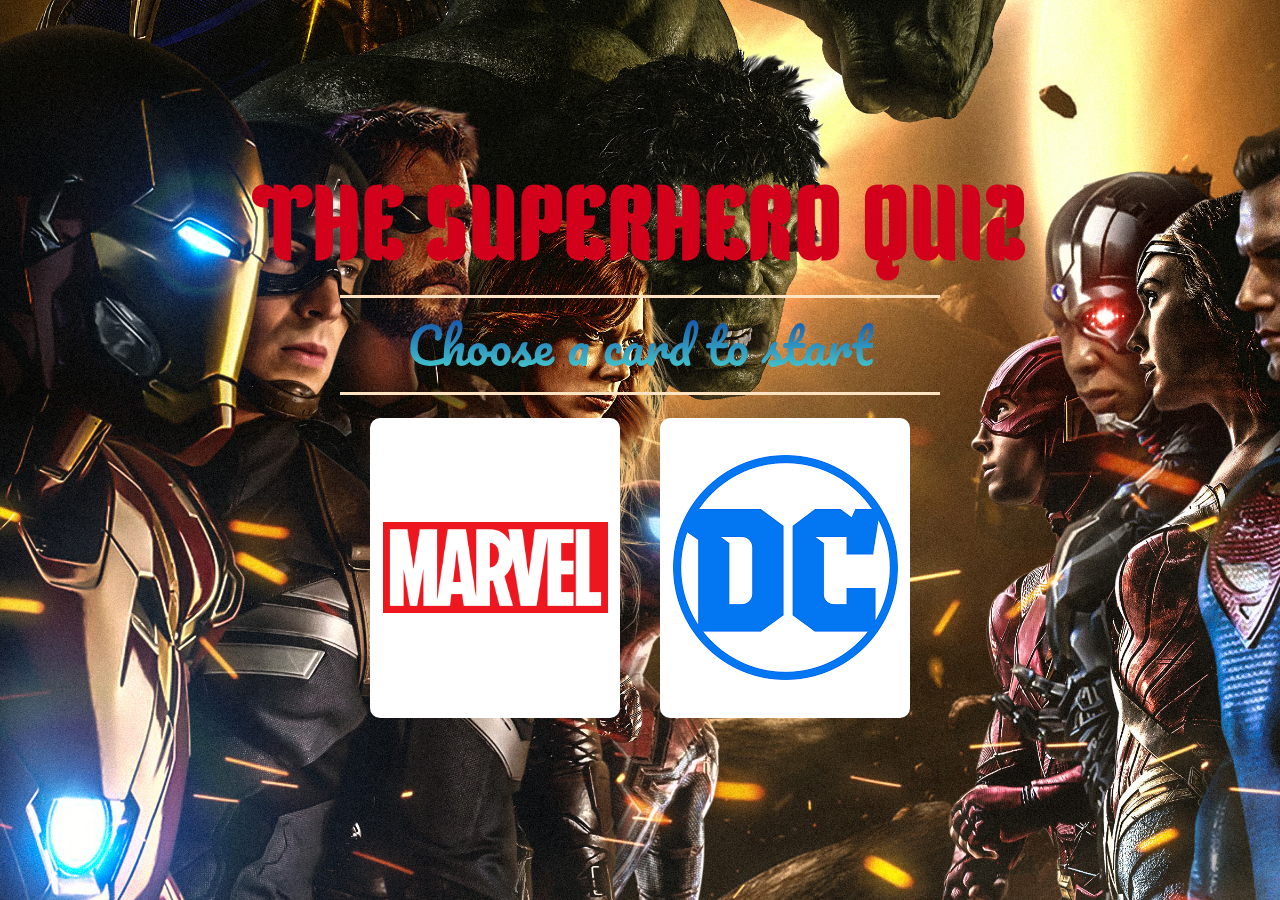
<file: index.html>
<html lang="en">
    <head>
        <meta charset="UTF-8">
        <meta http-equiv="X-UA-Compatible" content="IE=edge">
        <meta name="viewport" content="width=device-width, initial-scale=1.0">
        <title>SUPERHERO QUIZ</title>
        <link rel="stylesheet" href="./styles.css">
    </head>

    <script>
        /*function shuffleArray(array) {
            for (let i = array.length - 1; i > 0; i--) {
                const j = Math.floor(Math.random() * (i + 1));
                [array[i], array[j]] = [array[j], array[i]];
            }
        }*/
        //This is an arrow function and it its very similar to normal function in JS
        const openquiz = (quizname) => { 
            localStorage.clear();
            localStorage.setItem("quizType", quizname);
            localStorage.setItem("questionNum",1);
            localStorage.setItem("score",0);
            window.location.href = "index1.html";
        }
    </script>

    <body class="bg">
        <div class="c1">
            <h1> THE SUPERHERO QUIZ </h1>
            <div class="hrline1"></div>
            <p> Choose a card to start</p>
            <div class="hrline1"></div>
        </div>

        <div class="c2">
            <div class="card1 marv" onclick="openquiz('marvel')">
                <img class="mar" src="./images/Marvel_Logo.png" alt="marvel">
            </div>
            <div class="card1 dc" onclick="openquiz('dc')">
                <img src="./images/dc_logo.png" alt="DC">
            </div>
        </div>
    </body>
</html>
</file>
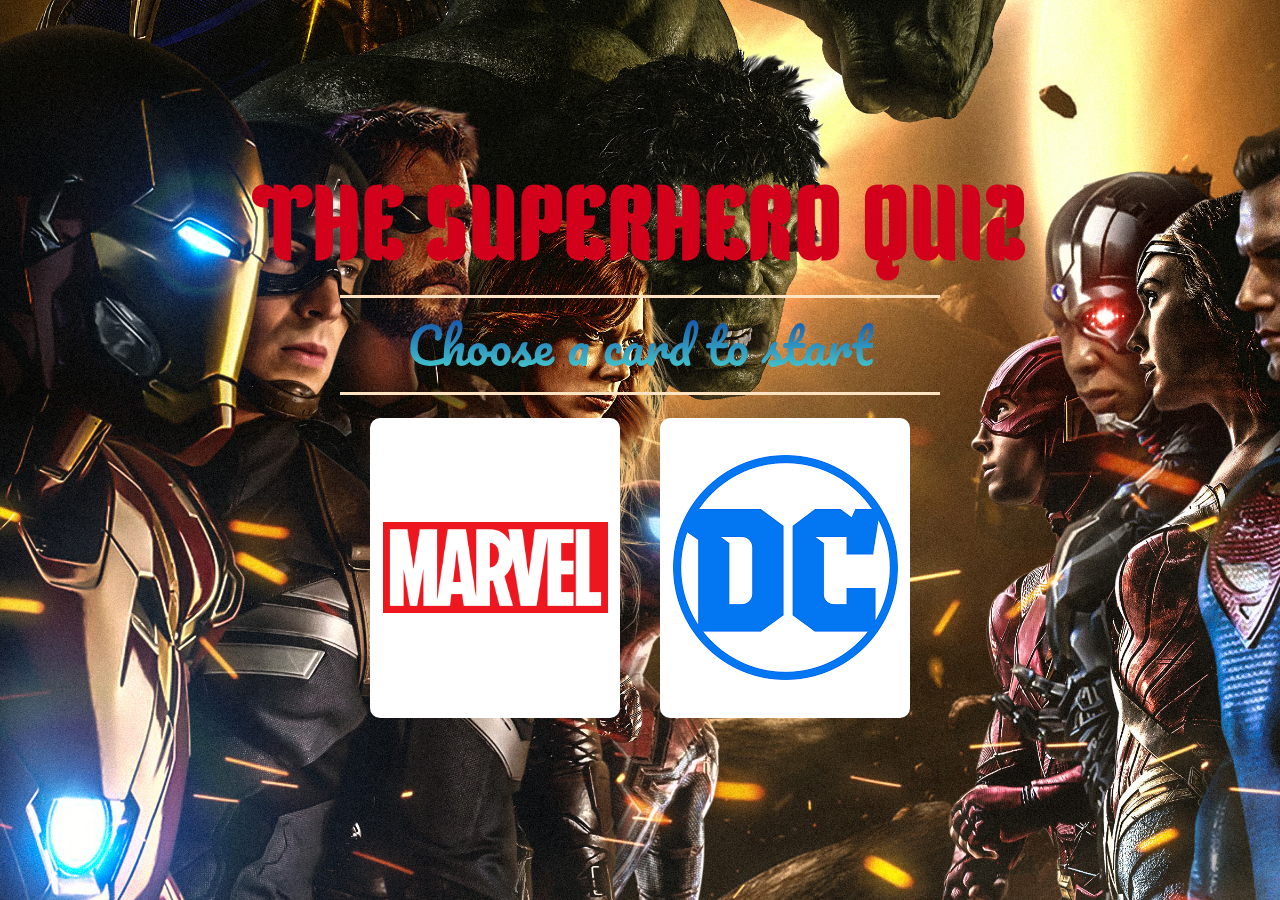
<file: index1.html>
<html lang="en">
    <head>
        <meta charset="UTF-8">
        <meta http-equiv="X-UA-Compatible" content="IE=edge">
        <meta name="viewport" content="width=device-width, initial-scale=1.0">
        <title>SUPERHERO QUIZ</title>
        <link rel="stylesheet" href="./styles1.css">
    </head>
    <body class="bg">
        <div class="c1">
            <h1 id="dch"> THE SUPERHERO QUIZ </h1>
        </div>

        <div class="c2">
            <p class="question" id="question">
                Q1.Which of the following is not a superpower?
            </p>
            <div class="option" id="option1" onclick="selectoption(`1`)">
                <div class="circle"></div>
                <p class="choice" id="choice1">option 1</p>
            </div>
            <div class="option" id="option2" onclick="selectoption(`2`)">
                <div class="circle"></div>
                <p class="choice" id="choice2">option 2</p>
            </div>
        <div class="option" id="option3" onclick="selectoption(`3`)">
                <div class="circle"></div>
                <p class="choice" id="choice3">option 3</p>
            </div>
            <div class="option" id="option4" onclick="selectoption(`4`)">
                <div class="circle"></div>
                <p class="choice" id="choice4">option 4</p>
            </div>
        </div>

        <div class="c3">
            <button class="btn" id="prev" onclick="prevquestion()">Previous</button>
            <button class="btn" id="nxt" onclick="nextquestion()">Next</button>
            <button class="btn" id="quit" onclick="quitquiz()">Quit</button>
        </div>
        
        <div class="scoreboard">
            <p class="scoretext"> Score: </p>
            <p id="score">0/0</p>
        </div>
    </body>

    <script>
        /* console.log(localStorage.getItem("quizType"));
        console.log(localStorage.getItem("questionNum"));
        console.log(localStorage.getItem("score")); */

        const marvelQuestions = [
        {
            question: "Q1.What is the name of Thor's First Hammer?",
            options: ["Mjolnir", "Storm Breaker", "FRIDAY", "Groot"],
            answer: 0
        },
        {
            question: "Q2.In Spider-Man: Homecoming, who does Stan Lee appear as?",
            options: ["A neighbor who is disturbed by a car alarm", "As a Post Man", "As a rich guy in a bar", "As a truck driver who tries to lift Mjolnir"],
            answer: 0
        },
        {
            question: "Q3.Which Avenger does Loki enslave to do his bidding in The Avengers?",
            options: ["Iron Man", "Hulk", "Scarlet Witch", "Hawkeye"],
            answer: 3
        },
        {
            question: "Q4.How many Infinity Stones are there?",
            options: ["Five", "Six", "Seven", "Four"],
            answer: 1
        },
        {
            question: "Q5.What is the name of the little boy Tony befriends while stranded in Iron Man 3?",
            options: ["Harley", "Peter", "Gary", "Happy"],
            answer: 0
        },
        {
            question: "Q6.What metal is Bucky's arm made of?",
            options: ["Platinum", "Plutonium", "Vibranium", "Vandium"],
            answer: 2
        },
        {
            question: "Q7.What is the name of Natasha Romanoff's sister?",
            options: ["Melina", "Yelena", "Julia", "Task Master"],
            answer: 1
        },
        {
            question: "Q8.What is Tony Stark's dad's name?",
            options: ["Hank", "Anthony", "Howard", "Luis"],
            answer: 2
        },
        {
            question: "Q9.Finish this line from Guardians of the Galaxy Vol. 2: I'm_________, y'all!",
            options: ["Rabbit", "Groot", "Yondu Udonta", "Mary Poppins"],
            answer: 3
        },
        {
            question: "Q10.Which of Odin's children is adopted?",
            options: ["Loki", "Thor", "Hela", "Peter"],
            answer: 0
        }]

        const dcQuestions = [
        {
            question: "Q1.What is the real name of Flash?",
            options: ["Barry Allen", "Diana", "Clark kent", "Bruce Wayn"],
            answer: 0
        },
        {
            question: "Q2.What does 'DC' stand for?",
            options: ["Detective Comics", "Diana Comics", "Dangerous Comics", "Daily Comics"],
            answer: 0
        },
        {
            question: "Q3.Which superhero's weakness was hastily included in the comics?",
            options: ["Dian's Trust Issues", "Superman's weakness of kryptonite.", "Batman's fear of Bats and darkness.", "Flashe's nervousness"],
            answer: 1
        },
        {
            question: "Q4.What is Task Force X also called?",
            options: ["Military Ops", "Poison Ivy", "The Suicide Squad", "Joker's Army"],
            answer: 2
        },
        {
            question: "Q5.To which villain is Harley Quinn attached to?",
            options: ["Colonel Rick", "BloodShot", "PeaceMaker", "The Joker"],
            answer: 3
        }]

        const quizType = localStorage.getItem("quizType");
        const questionNum = localStorage.getItem("questionNum");
        let score = localStorage.getItem("score");


        const quitquiz = () => {
            localStorage.clear();
            window.location.href = "index.html";
        }
        const status = () => {
            console.log("Quiztype is", quizType);
            console.log("Question number is", questionNum);
            console.log("Score is", score);
        }
        

        const setquestion = () => {
            if (quizType == "marvel") {
                status();
                // console.log(document.getElementById("question").innerHTML); //This is the Intial text, we are overriding it
                //console.log(marvelQuestions[questionNum - 1]);
                //shuffle(marvelQuestions);
                //console.log(marvelQuestions);
                document.getElementById("question").innerHTML = marvelQuestions[questionNum-1].question;//.random()
                document.getElementById("choice1").innerHTML = marvelQuestions[questionNum - 1].options[0];
                document.getElementById("choice2").innerHTML = marvelQuestions[questionNum - 1].options[1];
                document.getElementById("choice3").innerHTML = marvelQuestions[questionNum - 1].options[2];
                document.getElementById("choice4").innerHTML = marvelQuestions[questionNum - 1].options[3];
    
                if (localStorage.getItem(`answer${questionNum}`) != null) {
                    console.log("Answer is", localStorage.getItem(`answer${questionNum}`));
                    selectedoption(localStorage.getItem(`answer${questionNum}`));
                }
            }
            else if (quizType == "dc") {
                status();
                document.getElementById("question").classList.add("dcquestion");
                document.getElementById("option1").classList.add("dcoption");
                document.getElementById("option2").classList.add("dcoption");
                document.getElementById("option3").classList.add("dcoption");
                document.getElementById("option4").classList.add("dcoption");
                document.getElementById("prev").classList.add("dcbutton");
                document.getElementById("nxt").classList.add("dcbutton");
                document.getElementById("quit").classList.add("dcbutton");
                document.getElementById("dch").classList.add("dch1");

                document.getElementById("question").innerHTML = dcQuestions[questionNum - 1].question;
                document.getElementById("choice1").innerHTML = dcQuestions[questionNum - 1].options[0];
                document.getElementById("choice2").innerHTML = dcQuestions[questionNum - 1].options[1];
                document.getElementById("choice3").innerHTML = dcQuestions[questionNum - 1].options[2];
                document.getElementById("choice4").innerHTML = dcQuestions[questionNum - 1].options[3];
    
    
                if (localStorage.getItem(`answer${questionNum}`) != null) {
                    console.log("Answer is", localStorage.getItem(`answer${questionNum}`));
                    selectedoption(localStorage.getItem(`answer${questionNum}`));
                }
            }
            else {
                console.log("No quiz type selected");
                window.location.href = "index.html";
            }
        }

        const nextquestion = () => {
            if (quizType == "marvel") {
                if (questionNum < marvelQuestions.length) {
                    localStorage.setItem("questionNum", parseInt(questionNum) + 1);
                    window.location.href = "index1.html";
                    setquestion();
                }
                else {
                    // window.alert("Quiz Completed");
                    setscore();
                    scorepercent=(score/marvelQuestions.length)*100;
                    localStorage.setItem("scorepercent",scorepercent);
                    localStorage.setItem("finalscore", `${score}/${marvelQuestions.length}`);
                    window.location.href = "score.html";
                }
            }
            else if (quizType == "dc") {
                if (questionNum < dcQuestions.length) {
                    localStorage.setItem("questionNum", parseInt(questionNum) + 1);
                    window.location.href = "index1.html";
                    setquestion();
                }
                else {
                    setscore();
                    scorepercent=(score/dcQuestions.length)*100;
                    localStorage.setItem("scorepercent",scorepercent);
                    localStorage.setItem("finalscore", `${score}/${dcQuestions.length}`);
                    window.location.href = "score.html";
                }
            }
        }
        const prevquestion = () => {
            if (quizType == "marvel") {
                if (questionNum > 1) {
                    localStorage.setItem("questionNum", parseInt(questionNum) - 1);
                    window.location.href = "index1.html"; //refreshing the same page
                    setquestion();
                }
                else {
                    window.alert("You are in the First Question");
                }
            }
            else if (quizType == "dc") {
                if (questionNum > 1) {
                    localStorage.setItem("questionNum", parseInt(questionNum) - 1);
                    window.location.href = "index1.html";
                    setquestion();
                }
                else {
                    window.alert("You are in the First Question");
                }
            }
        }
        const selectoption = (optionnumber) => {
             //console.log("Option selected is", optionnumber);
            const optionvalue = document.getElementById("choice" + optionnumber).innerHTML;
             //console.log("Option value is", optionvalue)
            if (localStorage.getItem(`answer${questionNum}`) == null) {
                if (quizType == "marvel") {
                    if (optionvalue == marvelQuestions[questionNum - 1].options[marvelQuestions[questionNum - 1].answer]) {
                        // window.alert("Correct");
                        document.getElementById("option" + optionnumber).classList.add("rightanswer");
                        score++;
                        localStorage.setItem("score", score);
                        setscore();
                    }
                    else {
                        document.getElementById("option" + optionnumber).classList.add("wronganswer");
                        //new feature of showing correct answer when wrong answer is picked
                        let correctoption = marvelQuestions[questionNum - 1].answer + 1
                        document.getElementById("option" + correctoption).classList.add("rightanswer");
                        // nextquestion();
                    }
                }
                else if (quizType == "dc") {
                    if (optionvalue == dcQuestions[questionNum - 1].options[dcQuestions[questionNum - 1].answer]) {
                        // window.alert("Correct");
                        document.getElementById("option" + optionnumber).classList.add("rightanswer");
                        score++;
                        localStorage.setItem("score",score);
                        setscore();
                    }
                    else {
                        document.getElementById("option" + optionnumber).classList.add("wronganswer");
                        let correctoption = dcQuestions[questionNum - 1].answer + 1
                        document.getElementById("option" + correctoption).classList.add("rightanswer");
                        // window.alert("Wrong");
                        // nextquestion();
                    }
                }
                localStorage.setItem(`answer${questionNum}`, optionnumber);
            }
        }
        const selectedoption = (optionnumber) => {
            console.log("Option selected is", optionnumber);
            const optionvalue = document.getElementById("choice" + optionnumber).innerHTML;
            console.log("Option value is", optionvalue)
            if (quizType == "marvel") {
                if (optionvalue == marvelQuestions[questionNum - 1].options[marvelQuestions[questionNum - 1].answer]) {
                    // window.alert("Correct");
                    document.getElementById("option" + optionnumber).classList.add("rightanswer");
                }
                else {
                    document.getElementById("option" + optionnumber).classList.add("wronganswer");
                    // nextquestion();
                }
            }
            else if (quizType == "dc") {
                if (optionvalue == dcQuestions[questionNum - 1].options[dcQuestions[questionNum - 1].answer]) {
                    // window.alert("Correct");
                    document.getElementById("option" + optionnumber).classList.add("rightanswer");
                }
                else {
                    document.getElementById("option" + optionnumber).classList.add("wronganswer");
                    // window.alert("Wrong");
                    // nextquestion();
                }
            }
        }
        const setscore = () => {
            if (quizType == "marvel") {
                document.getElementById("score").innerHTML = `${score}/${marvelQuestions.length}`;

            }
            else if (quizType == "dc") {
                document.getElementById("score").innerHTML = `${score}/${dcQuestions.length}`;
            }
        }
        
        setquestion();
        setscore();
    </script>
</html>
</file>
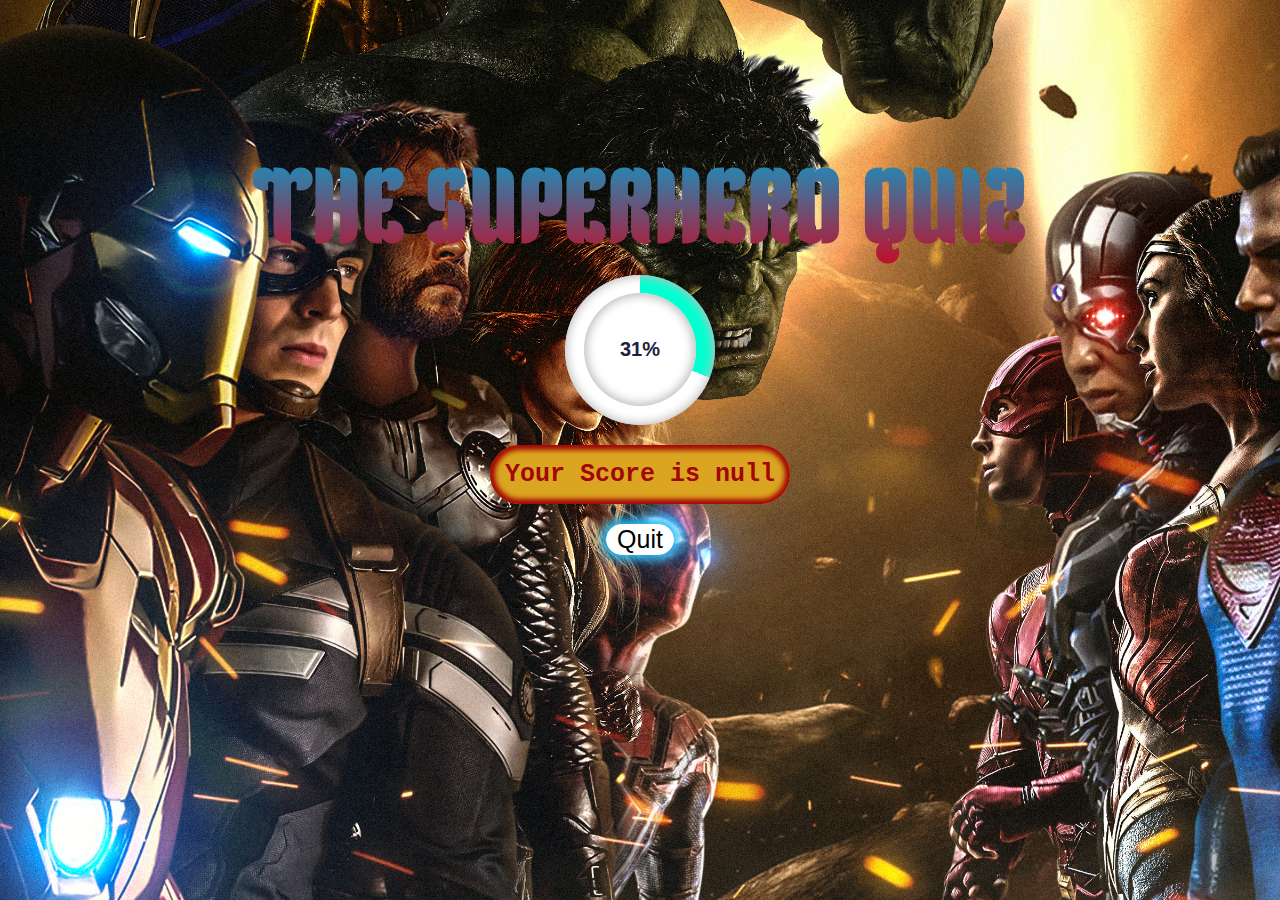
<file: score.html>
<!DOCTYPE html>
<html lang="en">

<head>
    <meta charset="UTF-8">
    <meta http-equiv="X-UA-Compatible" content="IE=edge">
    <meta name="viewport" content="width=device-width, initial-scale=1.0">
    <title>SUPERHERO QUIZ</title>
    <Link rel="stylesheet" href="./scorestyle.css">
</head>

<body class="bg">
    <div class="c1">
        <h1>THE SUPERHERO QUIZ</h1>
        <!-- <div class="container"> -->
            <div class="circular-progress">
              <div class="value-container">0%</div>
            </div>
          <!-- </div> -->
        <p>Your Score is 0/0</p>
        <button onclick="quitquiz()">Quit</button>
    </div>
</body>

<script>
    const quitquiz = () => {
        localStorage.clear();
        window.location.href = "index.html";
    }
    //console.log(localStorage.getItem("score"));
    let progressBar = document.querySelector(".circular-progress");
    let valueContainer = document.querySelector(".value-container");

     console.log(progressBar);
    // console.log(valueContainer);

    let progressValue = 0;
    var progressEndValue =localStorage.getItem("scorepercent");
    let speed = 20;

    let progress = setInterval(() => {
    progressValue++;
    valueContainer.textContent = `${progressValue}%`;
    progressBar.style.background = 
    `conic-gradient(#00FFD1 ${progressValue * 3.6}deg,
        #ffff ${progressValue * 3.6}deg)`
    ;
    progressBar.classList.add("stylebar");
    if (progressValue == progressEndValue) {
        clearInterval(progress);
    }
    }, speed);
    document.querySelector("p").innerHTML = "Your Score is " + localStorage.getItem("finalscore");
</script>

</html>
</file>
<file: styles.css>
@import url('https://fonts.googleapis.com/css2?family=Kenia&family=Pacifico&display=swap');
*{
    margin: 0;
    padding: 0;
}
.bg{
    background-image: url("./images/bg2.jpg");
    background-size: cover;
    width: 100%;
    height: 100vh;
    display: flex;
    flex-direction: column;
    justify-content: center;
}
.c1{
    display: flex;
    flex-direction: column;
    justify-content: center;
    align-items: center;
}
.c1 h1{
    font-family: 'Kenia', cursive;
    color: #D2001A;
    font-size: 100px;
    /* background-color: #FFF5E4;
    border-radius: 10px;
    margin-bottom: 5px; */
}
.c1 p{
    /* color: rgb(29, 164, 226); */
    font-size: 50px;
    font-weight: 500;
    font-family: 'Pacifico', cursive;
    background: -webkit-linear-gradient(rgb(5, 47, 163), rgb(86, 243, 217));
    -webkit-background-clip: text;
    background-clip: 0;
    -webkit-text-fill-color: transparent;
    /* background-color: white;
    border-radius: 5px; */
}
.c1 .hrline1{
    width: 600px;
    height: 3px;
    margin: 3px;
    background-color: bisque;
}
.c2{
    display: flex;
    flex-wrap: wrap;
    justify-content: center;
    align-items: center;
}
.c2 .card1{
    width: 250px;
    height: 300px;
    background-color: white;
    border-radius: 10px;
    display: flex;
    flex-direction: column;
    justify-content: center;
    align-items: center;
    margin: 20px;
}
.c2 .card1 img{
    width: 90%;
    object-fit: cover;
}
.c2 .marv:hover{
    cursor: pointer;
    box-shadow: 3px 3px 10px 5px rgb(230, 12, 12);
    transform: scale(1.1,1.1);
    transition: 0.5s;
}
.c2 .dc:hover{
    cursor: pointer;
    box-shadow: 3px 3px 10px 5px rgb(12, 132, 230);
    transform: scale(1.1,1.1);
    transition: 0.5s;
}
</file>
<file: styles1.css>
@import url('https://fonts.googleapis.com/css2?family=Kenia&family=Pacifico&display=swap');
*{
    margin: 0;
    padding: 0;
}
.bg{
    background-image: url("./images/bg2.jpg");
    background-size: cover;
    width: 100%;
    height: 100vh;
    display: flex;
    flex-direction: column;
    justify-content: center;
}
.c1{
    display: flex;
    flex-direction: column;
    justify-content: center;
    align-items: center;
}
.c1 h1{
    font-family: 'Kenia', cursive;
    background: -webkit-linear-gradient(#D2001A, #8B0000);
    -webkit-background-clip: text;
    background-clip: 0;
    -webkit-text-fill-color: transparent;
    font-size: 100px;
    /* background-color: #FFF5E4;
    border-radius: 10px;
    margin-bottom: 5px; */
}
.c1 .dch1{
    background: -webkit-linear-gradient(rgb(12, 99, 230), #000080);
    -webkit-background-clip: text;
    background-clip: 0;
    -webkit-text-fill-color: transparent;
}
.c2{
    display: flex;
    /* flex-wrap: wrap; */
    flex-direction: column;
    /* justify-content: center; */
    /* align-items: center; */
    align-self: center;
}
.c2 .question{
    background-color: #8B0000;
    color: white;
    padding: 15px;
    border-radius: 30px;
    margin: 5px;
    font-family: 'Courier New', Courier, monospace;
    font-weight: 600;
    font-size: 25px;
}
.c2 .dcquestion{
    background-color: rgb(12, 132, 230);
}
/* this didn't work because of position as it is before .option these styles got overridden by it so this is shifted to  bottom 
.c2 .dcoption{
    background-color: white;
} */
.c2 .option{
    background-color: silver;
    color: black;
    display: flex;
    align-items: center;
    /* width: 100%;
    overflow: hidden;   */
    /* padding: 10px; */
    border-radius: 30px;
    margin: 10px;
}
.c2 .dcoption{
    background-color: white;
}
.c2 .choice{
    font-size: 25px;
    font-family: 'Courier New', Courier, monospace;   
    margin-left: 5px;
    font-weight: 600;
}
.c2 .option .circle{
    width: 40px;
    height: 40px;
    border: 2px solid black;
    border-radius: 50%;
    margin: 5px;
}

.c3{
    display: flex;
    justify-content: center;
    align-items: center;
}

.c3 button{
    background-color: #fff;
    font-size: 20px;
    border-radius: 30px;
    padding: 10px 20px;
    margin: 10px;
    font-weight: 600;
    font-family: 'Courier New', Courier, monospace;
    /* border: 2px solid black; */
}

.c3 button:hover{
    background-color: #8B0000;
    color: white;
    cursor: pointer;
    border: 2px solid silver;
}
.c3 .dcbutton:hover{
    background-color: rgb(12, 132, 230);
    color: white;
    cursor: pointer;
    border: 2px solid white;
}
.c2 .rightanswer {
    background-color: #37be0a;
    display: flex;
    align-items: center;
    border-radius: 30px;
    margin: 10px;
}
.c2 .rightanswer .circle{
    width: 40px;
    height: 40px;
    border: 2px solid #f2f8f0;
    border-radius: 50%;
    margin: 5px;
    background-image: url("./images/tick.jpg");
    background-size: cover;
}

.c2 .wronganswer{
    background-color: #CF0A0A ;
    display: flex;
    align-items: center;
    border-radius: 30px;
    margin: 10px;
}

.c2 .wronganswer .circle{
    width: 40px;
    height: 40px;
    border: 2px solid white;
    border-radius: 50%;
    margin: 5px;
    background-image: url("./images/wrong.jpg");
    background-size: cover;
}
.scoreboard{
    position: absolute;
    top: 0;
    right: 0;
    display: flex;
    background-color: black;
    margin: 5px;
    padding: 10px;
    border-radius: 30px;
    align-items: center;
}
.scoretext{
    font-size: 20px;
    color: white;
    font-weight: 600;
    font-family: 'Courier New', Courier, monospace;
}
#score{
    font-size: 20px;
    background-color: gold;
    color: black;
    border-radius: 30px;
    padding: 5px 10px;
    font-weight: 600;
    font-family: 'Courier New', Courier, monospace;
}

.c2 .option:hover{
    /* background-color: #1E5128; */
    /* color: white; */
    box-shadow: 5px 1px 5px 2px whitesmoke;
    cursor: pointer;
}
</file>
<file: scorestyle.css>
@import url('https://fonts.googleapis.com/css2?family=Kenia&family=Pacifico&display=swap');
*{
    margin: 0;
    padding: 0;
}
.bg{
    background-image: url("./images/bg2.jpg");
    background-size: cover;
    width: 100%;
    height: 100vh;
    display: flex;
    flex-direction: column;
    justify-content: center;
}
.c1{
    display: flex;
    flex-direction: column;
    justify-content: center;
    align-items: center;
    margin-bottom: 50vh;
}
.c1 h1{
    margin-top: 30vh;
    font-family: 'Kenia', cursive;
    background: -webkit-linear-gradient(#079fce,#D2001A);
    -webkit-background-clip: text;
    background-clip: 0;
    -webkit-text-fill-color: transparent;
    font-size: 100px;
    /* background-color: #FFF5E4;
    border-radius: 10px;
    margin-bottom: 5px; */
}
.c1 p{
    background-color: goldenrod;
    box-shadow: 0 0 5px 5px inset rgb(163, 6, 6);
    font-size: 25px;
    color: rgb(163, 6, 6);
    font-weight: 600;
    font-family: 'Courier New', Courier, monospace;
    padding: 15px;
    border-radius: 50px;
    margin-top: 20px;
 }
 
 .c1 button{
    background-color: white;
    box-shadow: 0 0 10px 5px  rgb(41, 187, 245);
    font-size: 25px;
    color: black;
    padding: 0 10px;
    border-radius: 20px;
    margin: 20px;
    border: 1px solid white;
    cursor: pointer;
 }
 
 .c1 button:hover{
     background-color: rgb(41, 187, 245);
     box-shadow: 0 0 5px 5px  white;
     color: black;
 }
/*-------------------------------------*/
 .container {
    height: 150px;
    width: 150px;
    background-color: #ffffff;
    border-radius: 8px;
    box-shadow: 20px 20px 40px rgba(60, 60, 150, 0.25);
    /* transform: translate(-50%, -50%);*/
    /* position: absolute;
    top: 30%;
    left: 40%; */
    display: flex;
    justify-content: center;
    align-items: center; 
    /*
    display: grid;
    place-items: center; 
    these two seems like replacement for above 3
    */
  }
  .circular-progress {
    /* background-color: black; */
    position: relative;
    height: 150px;
    width: 150px;
    border-radius: 50%;
    display: grid;
    place-items: center;
    box-shadow: 0 0 10px 2px inset silver;
  }
  .circular-progress:before {
    content: "";
    position: absolute;
    height: 75%;
    width: 75%;
    background-color: white;
    border-radius: 50%;
    box-shadow: 0 0 10px 3px inset silver;
  }
   .value-container {
    position: relative;
    font-family: "Poppins", sans-serif;
    font-size: 20px;
    color: #231c3d;
    font-weight: 600;
  }
</file>
